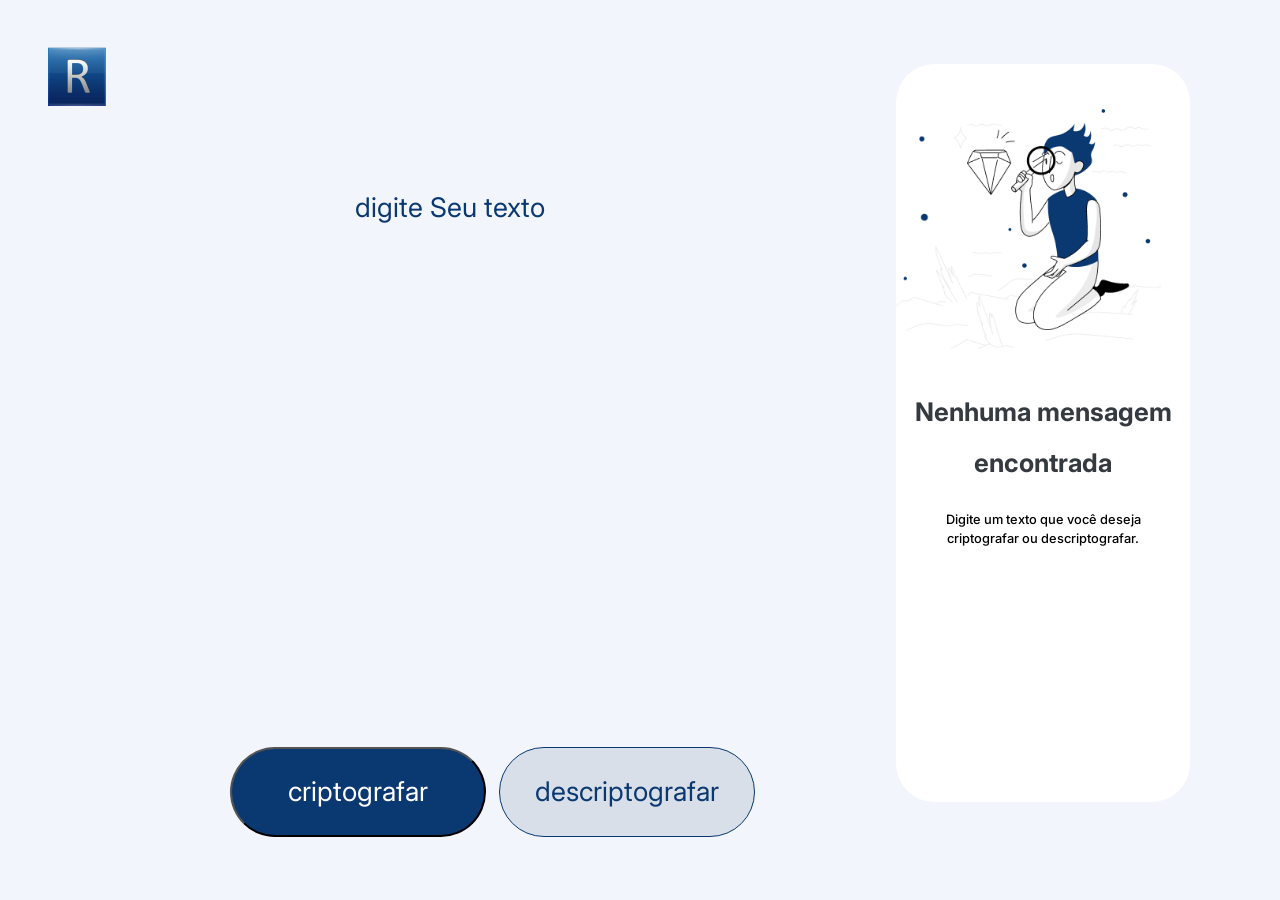
<file: index.html>
<!DOCTYPE html>

<html>
  <head>
    <meta charset="utf-8">
    <meta http-equiv="X-UA-Compatible" content="IE=edge">
    <meta name="viewport" content="width=device-width, initial-scale=1.0">
    <title>Decodificador</title>
    <meta name="viewport" content="width=device-width, initial-scale=1">
    <link rel="stylesheet" href="style.css">
    <link rel="preconnect" href="https://fonts.googleapis.com">
    <link rel="preconnect" href="https://fonts.gstatic.com" crossorigin>
    <link href="https://fonts.googleapis.com/css2?family=Inter&display=swap" rel="stylesheet">
       
     
  </head>
  <header>
    <div class="logoR"> 
      <img src="src/logo.png"  class="logo__R">
    </div>

        
  </header>
    <body class="Plano_de_fundo">
      <main >
          <textarea placeholder="digite Seu texto" class="input-texto" cols="30" rows="10"></textarea>
        
          
          <section class="btn">
            <div class="button__criptografar">
            <button onclick="ButtonEncriptar()" class="criptografar" >criptografar</button>
          </div>
            <button onclick="ButtonDesencriptar()" class="desencriptador">descriptografar</button>
          </section>

          <section id="div-aparece">
            <div id ="div-txtArea">
              <textarea class="output-texto" id="mensagem"cols="40" rows="6" ></textarea>
              <input class="copiar" type="submit" value="Copiar" id="btn-copiar">
            </div>

          </section>
          <section class="mensagem">
            <div id="div-desaparece" class="message-box-div">
              <img src="src/High quality products 1 1.png"> 
              
              <div class="avisos">
                <h2>Nenhuma mensagem encontrada</h2>
              <h3>Digite um texto que você deseja criptografar ou descriptografar.</h3>
            </div>
            </div>      
           
                  
            
            
        
    
        
      </main>
    </body>
    <script src="script.js"></script>
</html>
</file>
<file: style.css>
* {
    font-family: "Inter", sans-serif;
    font-weight: 400;
    font-size: 3vh;
    line-height: 150%;
    line-height: 4vw;
   
}
html{
    width: 100%;
    height: 100vh;
}
.Plano_de_fundo {

background: #F3F5FC;
margin: 0;

}

.input-texto{
    position: absolute;
    left: 20vw;
    top: 20vh;
    width: 30vw;
    height: 57vh;
    color: #0A3871;
    resize: none;
    background:transparent;
    border: none;
    text-align: center;

}
::placeholder { color: #0A3871; }
/*deixa a textarea sem borda*/
.input-texto:focus { 
    border: none;
    outline: none;
   }
.button__criptografar{
    display: flex;
}

.logoR {
    position:absolute;
   top: 5vh;
   left: 5vh;
    

}
.btn{
    display: flex;
    position: absolute;
    top: 83vh;
    left: 18vw;
    
    
   

}
.criptografar{
    /*posição do botão*/
  
    margin-right: 1vw;
    /*tamanho do botão*/
    width: 20vw;
    height: 10vh;
/*plano de fundo botão*/
    background: #0A3871;
    border-radius: 10vw;
    /*fonte do botão*/
  
    
    
    text-align: center;
        /* cor font */
    color: #FFFFFF;
}
.desencriptador{
    
    /*tamanho do botão*/
    width: 20vw;
    height: 10vh;
/*estilo do botão*/
    background: #D8DFE8;
    border: 1px solid #0A3871;
    border-radius: 10vw;
    /*fonte do botão*/
   
    
    
    text-align: center;
        /* cor font */
    color: #0A3871
}
#div-aparece{
    display: none ;
}
#div-txtArea{
    
    position: relative;    
    top:5vw ;
    left: 70vw;
    display: flex;
    flex-direction: column;
    height: 82vh;
    width: 23vw;
    border-radius: 3vw;
    background-color:#FFFFFF ;
   
}

.output-texto {
    
    width: 20vw;
    height: 72vh;
    
    
    color:#495057;;
    
    /* shadow */
   
    border-color: #FFFFFF;
    border-radius: 3vw;
    z-index: 3;
}
.output-texto:focus{
    border: none;
    outline: none;
}
.copiar{
    align-self: center;
    
    width: 15vw;
    height: 10vh;
    
    
    border: 1px solid #0A3871;
    border-radius: 10vw;
    background: #D8DFE8;

    /*fonte*/

    font-family: 'Inter';
    font-style: normal;
    font-weight: 400;
    
    text-align: center;
    color: #0A3871;
    z-index: 5;
}
.copiar:hover{
    cursor: grab;
}
#div-desaparece{
    display: block ;
}

.message-box-div{
    
    position: relative;    
    top:5vw ;
    left: 70vw;
    display: flex;
    flex-direction: column;
    height: 82vh;
    width: 23vw;
    border-radius: 3vw;
    background-color:#FFFFFF ;
    z-index: 3;
}
.message-box-div img{
    width: 90%;
    margin-top: 5vh;
}

.mensagem h2{
   
   

    /*fonte*/
    font-family: 'Inter';
    font-style: normal;
    font-weight: 700;
    font-size: 2vw;

    text-align: center;
    color: #343A40;
    
}
.mensagem h3{
   
 margin: 1vw;
    font-family: 'Inter';
    font-style: normal;
    font-weight: 500;
    font-size: 1vw;
    line-height: 150%;
    text-align: center;
}


  .logo__R{
    width: 5vw;

  }
  .mobile{
    display: none;
  }

  @media screen and (max-width: 400px){
    *{
        font-family: "Inter", sans-serif;
        font-weight: 400;
        font-size: 4vh;
        line-height: 150%;
        line-height: 4vw;
    }
    html{
        height: 200%;
    }
    .mobile{
        display: block;
    }
    main{
        display: flex;
        flex-direction: column;
    }
 .logoR{
    display: flex;
    position: static;
    width: 100%;
    justify-content: center;
    
   
   
 }
 .logoR img{

 
    width: 25%;
  
 }

 .output-texto{
    position: static;
    width: 100%;
    height: 60%;
    margin-top: 5vh;
    line-height: 1.5;
    text-align: center;

 }
 
 .Plano_de_fundo{
    
 }
 .input-texto{
    width: 80%;
    margin: 5vh;
    line-height: 1.5;
    
  
 }
 .btn{
    position: static;
    width: 100vw;
    display: flex;
    flex-direction: column;
    align-items: center;
    height: 30vh;
 }
 .criptografar, .desencriptador{
    width: 95vw;
  
    
 }
 #div-txtArea{
    position: static;
    width: 90%;
    margin: auto;
    border-radius: 2vh;
 }
 .copiar{
    width: 80vw;
    border-radius: 2vh;
 }
 .input-texto{
    position: static;
   
 }
 #div-aparece{
    display: none;
 }
 #div-desaparece{
    display: block;
 }
 .message-box-div{
    display: flex;
    flex-direction: column;
    position: static;
    width: 70%;
    margin: auto;
    height: 20vh;
    justify-content: space-around;
    padding: 32px;
    gap: 32px;
    
 }
 .message-box-div h2{
 
    font-size: 3vh;
    margin: 0;
    height: 50%;
 }
 .message-box-div h3{
    font-size: 2vh;
    margin: 0;
    height: 50%;
 }
 .message-box-div img{
display: none;

 }
 .avisos{
    display: flex;
    flex-direction: column;
    height: 100% ;
    width: 100%;

 }
  }
</file>
